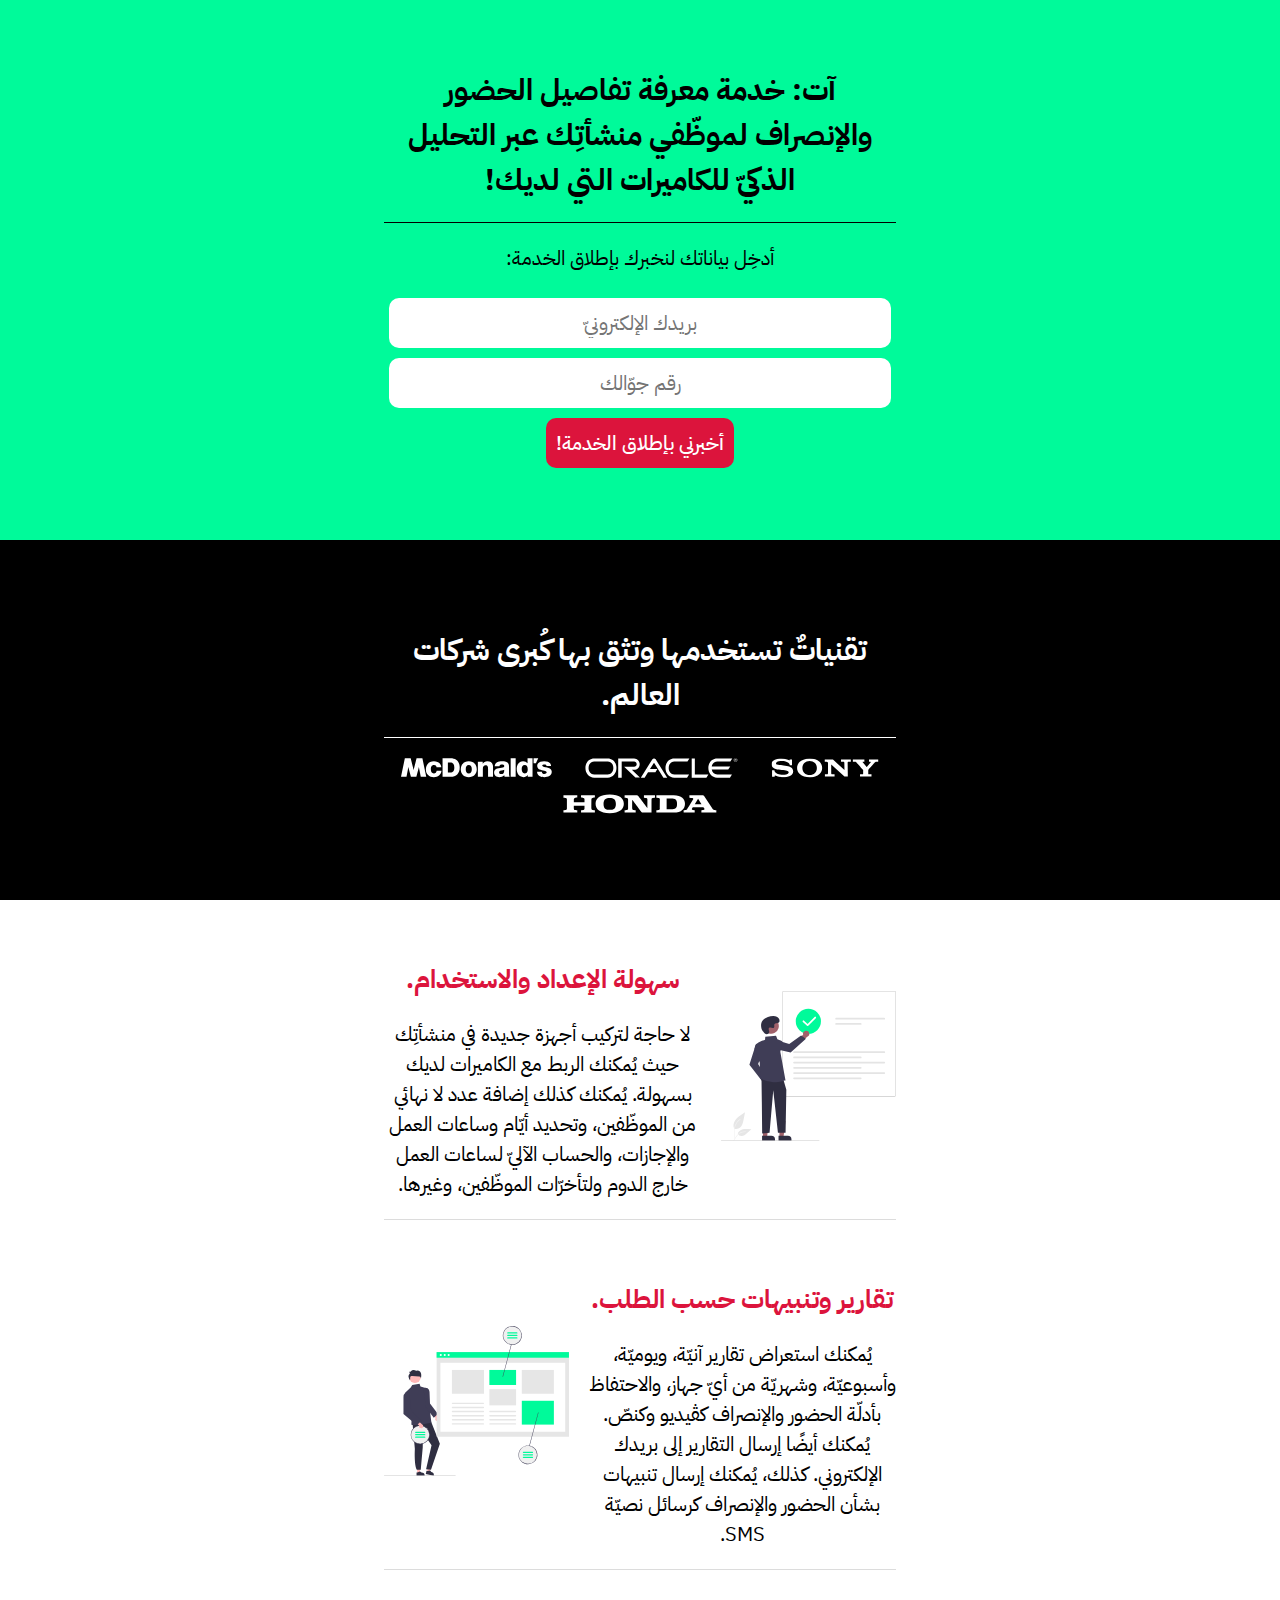
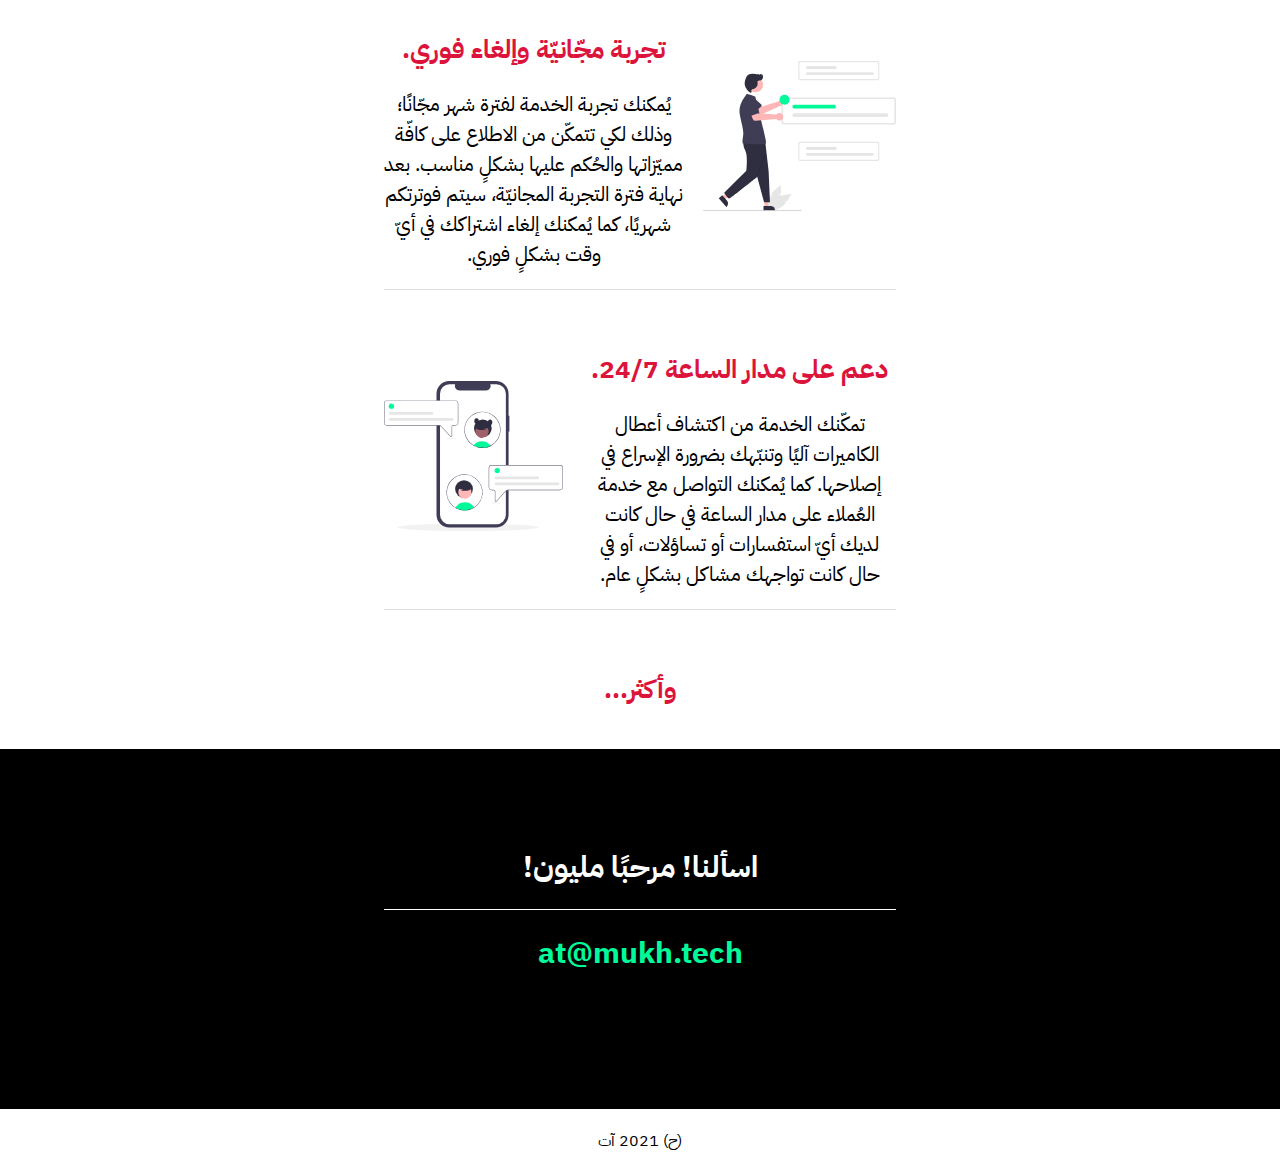
<file: at.html>
<!DOCTYPE html>
<html lang="en" dir="rtl">
<head>
    <meta charset="UTF-8" />
    <meta name="viewport" content="width=device-width, initial-scale=1.0">
    <title>آت: خدمة معرفة تفاصيل الحضور والإنصراف لموظّفي منشأتِك عبر التحليل الذكيّ للكاميرات التي لديك!</title>
    <link rel="stylesheet" href="styles/main.css?version=0.1">
    <link rel="preconnect" href="https://fonts.googleapis.com" />
    <link rel="preconnect" href="https://fonts.gstatic.com" crossorigin />
    <link href="https://fonts.googleapis.com/css2?family=IBM+Plex+Sans+Arabic:wght@400;500;700&display=swap" rel="stylesheet" />
    <script src="https://code.jquery.com/jquery-3.6.0.min.js" integrity="sha256-/xUj+3OJU5yExlq6GSYGSHk7tPXikynS7ogEvDej/m4=" crossorigin="anonymous"></script>

    <script>
        window.dataLayer = window.dataLayer || [];
    </script>

    <!-- Google Tag Manager -->
    <script>(function(w,d,s,l,i){w[l]=w[l]||[];w[l].push({'gtm.start':
    new Date().getTime(),event:'gtm.js'});var f=d.getElementsByTagName(s)[0],
    j=d.createElement(s),dl=l!='dataLayer'?'&l='+l:'';j.async=true;j.src=
    'https://www.googletagmanager.com/gtm.js?id='+i+dl;f.parentNode.insertBefore(j,f);
    })(window,document,'script','dataLayer','GTM-5GX92LM');</script>
    <!-- End Google Tag Manager -->
    <script src="scripts/main.js"></script>
</head>
<body>

<!-- Google Tag Manager (noscript) -->
<noscript><iframe src="https://www.googletagmanager.com/ns.html?id=GTM-5GX92LM"
height="0" width="0" style="display:none;visibility:hidden"></iframe></noscript>
<!-- End Google Tag Manager (noscript) -->

<div class="hero">
    <div class="container">
        <h1>
            آت: خدمة معرفة تفاصيل الحضور والإنصراف لموظّفي منشأتِك عبر التحليل الذكيّ للكاميرات التي لديك!
        </h1>
        <div class="cta">
            <form action="https://tech.us5.list-manage.com/subscribe/post-json?u=49fa0e37fe55b405cae25158f&id=61097667f7&c=?" method="post" id="mc-embedded-subscribe-form" name="mc-embedded-subscribe-form" class="validate">
                <label for="email">أدخِل بياناتك لنخبرك بإطلاق الخدمة:</label>
                <div class="subscription">
                    <input type="hidden" name="b_49fa0e37fe55b405cae25158f_61097667f7" value="">
                    <input type="email" id="email" name="EMAIL" placeholder="بريدك الإلكترونيّ" autocomplete="off" />
                    <input type="tel" id="phone" name="PHONE" pattern="05[0-9]{8}" required placeholder="رقم جوّالك">
                </div>
                    <button type="submit" name="subscribe" id="subscribe">أخبرني بإطلاق الخدمة!</button>
            </form>
        </div>
    </div>
</div>

<section class="trusted-by">
    <div class="container">
        <h1>
            تقنياتٌ تستخدمها وتثق بها كُبرى شركات العالم.
        </h1>
        <div class="companies">
            <img src="images/companies/sony.svg" alt="Sony" />
            <img src="images/companies/oracle.svg" alt="Oracle" />
            <img src="images/companies/mcdonalds.svg" alt="McDonald's" />
            <img src="images/companies/honda.svg" alt="Honda" />
        </div>
    </div>
</section>

<section class="main-features">
    <div class="container">
        <div class="main-feature">
            <div class="visual">
                <img src="images/ease-of-setup-and-usage.svg" />
            </div>
            <div class="content">
                <h2>سهولة الإعداد والاستخدام.</h2>
                <p>
                    لا حاجة لتركيب أجهزة جديدة في منشأتِك حيث يُمكنك الربط مع الكاميرات لديك بسهولة. يُمكنك كذلك إضافة عدد لا نهائي من الموظّفين، وتحديد أيّام وساعات العمل والإجازات، والحساب الآليّ لساعات العمل خارج الدوم ولتأخرّات الموظّفين، وغيرها.
                </p>
            </div>
        </div>
        <div class="main-feature reverse">
            <div class="visual">
                <img src="images/reports-and-alerts.svg" />
            </div>
            <div class="content">
                <h2>تقارير وتنبيهات حسب الطلب.</h2>
                <p>
                    يُمكنك استعراض تقارير آنيّة، ويوميّة، وأسبوعيّة، وشهريّة من أيّ جهاز، والاحتفاظ بأدلّة الحضور والإنصراف كڤيديو وكنصّ. يُمكنك أيضًا إرسال التقارير إلى بريدك الإلكتروني. كذلك، يُمكنك إرسال تنبيهات بشأن الحضور والإنصراف كرسائل نصيّة SMS.
                </p>
            </div>
        </div>
        <div class="main-feature">
            <div class="visual">
                <img src="images/free-trial.svg" />
            </div>
            <div class="content">
                <h2>تجربة مجّانيّة وإلغاء فوري.</h2>
                <p>
                    يُمكنك تجربة الخدمة لفترة شهر مجّانًا؛ وذلك لكي تتمكّن من الاطلاع على كافّة مميّزاتها والحُكم عليها بشكلٍ مناسب. بعد نهاية فترة التجربة المجانيّة، سيتم فوترتكم شهريًا، كما يُمكنك إلغاء اشتراكك في أيّ وقت بشكلٍ فوري.
                </p>
            </div>
        </div>
        <div class="main-feature reverse">
            <div class="visual">
                <img src="images/quick-support.svg" />
            </div>
            <div class="content">
                <h2>دعم على مدار الساعة 24/7.</h2>
                <p>
                    تمكّنك الخدمة من اكتشاف أعطال الكاميرات آليًا وتنبّهك بضرورة الإسراع في إصلاحها. كما يُمكنك التواصل مع خدمة العُملاء على مدار الساعة في حال كانت لديك أيّ استفسارات أو تساؤلات، أو في حال كانت تواجهك مشاكل بشكلٍ عام.
                </p>
            </div>
        </div>
        <div class="main-feature">
            <div class="content">
                <h2>وأكثر...</h2>
            </div>
        </div>
    </div>
</section>

<section class="call-us">
    <div class="container">
        <h1>
            اسألنا! مرحبًا مليون!
        </h1>
        <h1 class="number">
            <a href="mailto:at@mukh.tech">
                at@mukh.tech
            </a>
        </h1>
    </div>
</section>
<div class="cookie-banner" style="display: none;">
	<p>نستخدم ملفات التعريف الخاصة بك على هذا الموقع لفهم استخدامك لموقعنا وتعزيز تجربة المستخدم الخاصة بك.</p>
	<a href="#" class="close">&times;</a>
</div>

<footer>
    <div class="container">
        <div class="sides">
            <!-- <div class="logo">
                (ح) 2021 آت
            </div> -->
            <div class="copyrights">
                (ح) 2021 آت
            </div>
            <!-- <div class="links">
                <a href="#privacy">سياسة الخصوصيّة</a>
                <a href="#tos">بنود الاستخدام</a>
            </div> -->
        </div>
    </div>
</footer>

<!-- AlpineJS Library -->
<!-- <script src="https://cdnjs.cloudflare.com/ajax/libs/alpinejs/2.8.0/alpine.js"></script> -->

</body>
</html>
</file>
<file: styles/main.css>
* {
    font-family: 'IBM Plex Sans Arabic', sans-serif;
    margin: 0; padding: 0; box-sizing: border-box;
}

h1 {
    padding-bottom: 20px;
    border-bottom: 1px solid black;
    margin-top: 0; font-size: 30px;
    margin-bottom: 20px;
}

h2 {
    color: crimson;
    margin-top: 20px;
    margin-bottom: 20px;
    font-size: 26px;
}

@media (max-width: 990px) {
    h1 {
        font-size: 24px;
    }
    h2 {
        font-size: 22px;
    }
}

label, input, p, button {
    font-size: 20px;
}

label {
    display: block;
    margin-bottom: 20px;
}

.subscription {
    display: flex;
    align-items: center;
    flex-direction: row;
    flex-wrap: wrap;
    justify-content: center;
}

input, button {
    border: 0;
    -webkit-appearance: none;
    border-radius: 10px;
    padding: 10px;
    margin: 5px;
    text-align: center;
}

input {
    direction: lrt;
    max-width: 100%;
    flex-grow: 2;
}

button {
    background-color: crimson;
    color: white;
    font-weight: 500;
    cursor: pointer;
    flex-grow: 1;
    max-width: 100%;
}

button:disabled, button[disabled] {
    background-color: gray;
    color:  silver;
}

.hero {
    background-color: mediumspringgreen;
    min-height: 60vh;
    display: flex;
    align-items: center;
    flex-direction: row;
    flex-wrap: wrap;
    justify-content: center;
    padding-top: 40px;
    padding-bottom: 40px;
}

.container {
    width: 80vw;
    text-align: center;
}

@media (min-width: 990px) {
    .container {
        width: 40vw;
    }
}

.trusted-by, .call-us {
    background: black;
    height: 40vh;
    display: flex;
    align-items: center;
    flex-direction: row;
    flex-wrap: wrap;
    justify-content: center;
}

.main-features {
    display: flex;
    align-items: center;
    flex-direction: row;
    flex-wrap: wrap;
    justify-content: center;
}

.main-feature {
    display: flex;
    align-items: center;
    column-gap: 20px;
    flex-direction: row;
    flex-wrap: nowrap;
    justify-content: center;
    padding-top: 20px;
    padding-bottom: 20px;
    margin-top: 20px;
    border-bottom: 1px solid Gainsboro;
}

@media (max-width: 990px) {
    .main-feature {
        flex-wrap: wrap;
    }
}

.reverse {
    flex-direction: row-reverse;
}

.main-feature:last-child {
    border-bottom: 0;
}

.main-feature img {
    height: 150px;
}
.trusted-by h1, .call-us h1 {
    color: white;
    border-color: white;
}

.call-us .number {
    direction: ltr;
    border-bottom: 0;
}

a {
    text-decoration: none;
}

a:hover {
    text-decoration: none;
}

.call-us .number a {
    color: mediumspringgreen;
}

.companies {
    display: flex;
    flex-direction: row;
    flex-wrap: wrap;
    justify-content: space-evenly;
    align-items: center;
    gap:  1em;
    list-style: none;
}
.companies img {
    height: 20px;
}

footer {
    display: flex;
    align-items: center;
    flex-direction: row;
    flex-wrap: wrap;
    justify-content: center;
    padding: 20px;
}
footer .sides {
    display: flex;
    align-items: center;
    column-gap: 20px;
    flex-direction: row;
    flex-wrap: nowrap;
    justify-content: center;
}
footer a {
    display: inline-block;
    margin-right: 10px;
    color: black;
}

.cookie-banner {
    position: fixed;
    bottom: 40px;
    left: 10%;
    right: 10%;
    padding: 10px 10px;
    display: flex;
    align-items: center;
    justify-content: space-between;
    background-color: dimgray;
    color: white;
    border-radius: 5px;
}

.cookie-banner p {
    font-size: 16px;
}

.close {
  color: white;
  border-radius: 2px;
  cursor: pointer;
  font-size: 16px;
}
</file>
